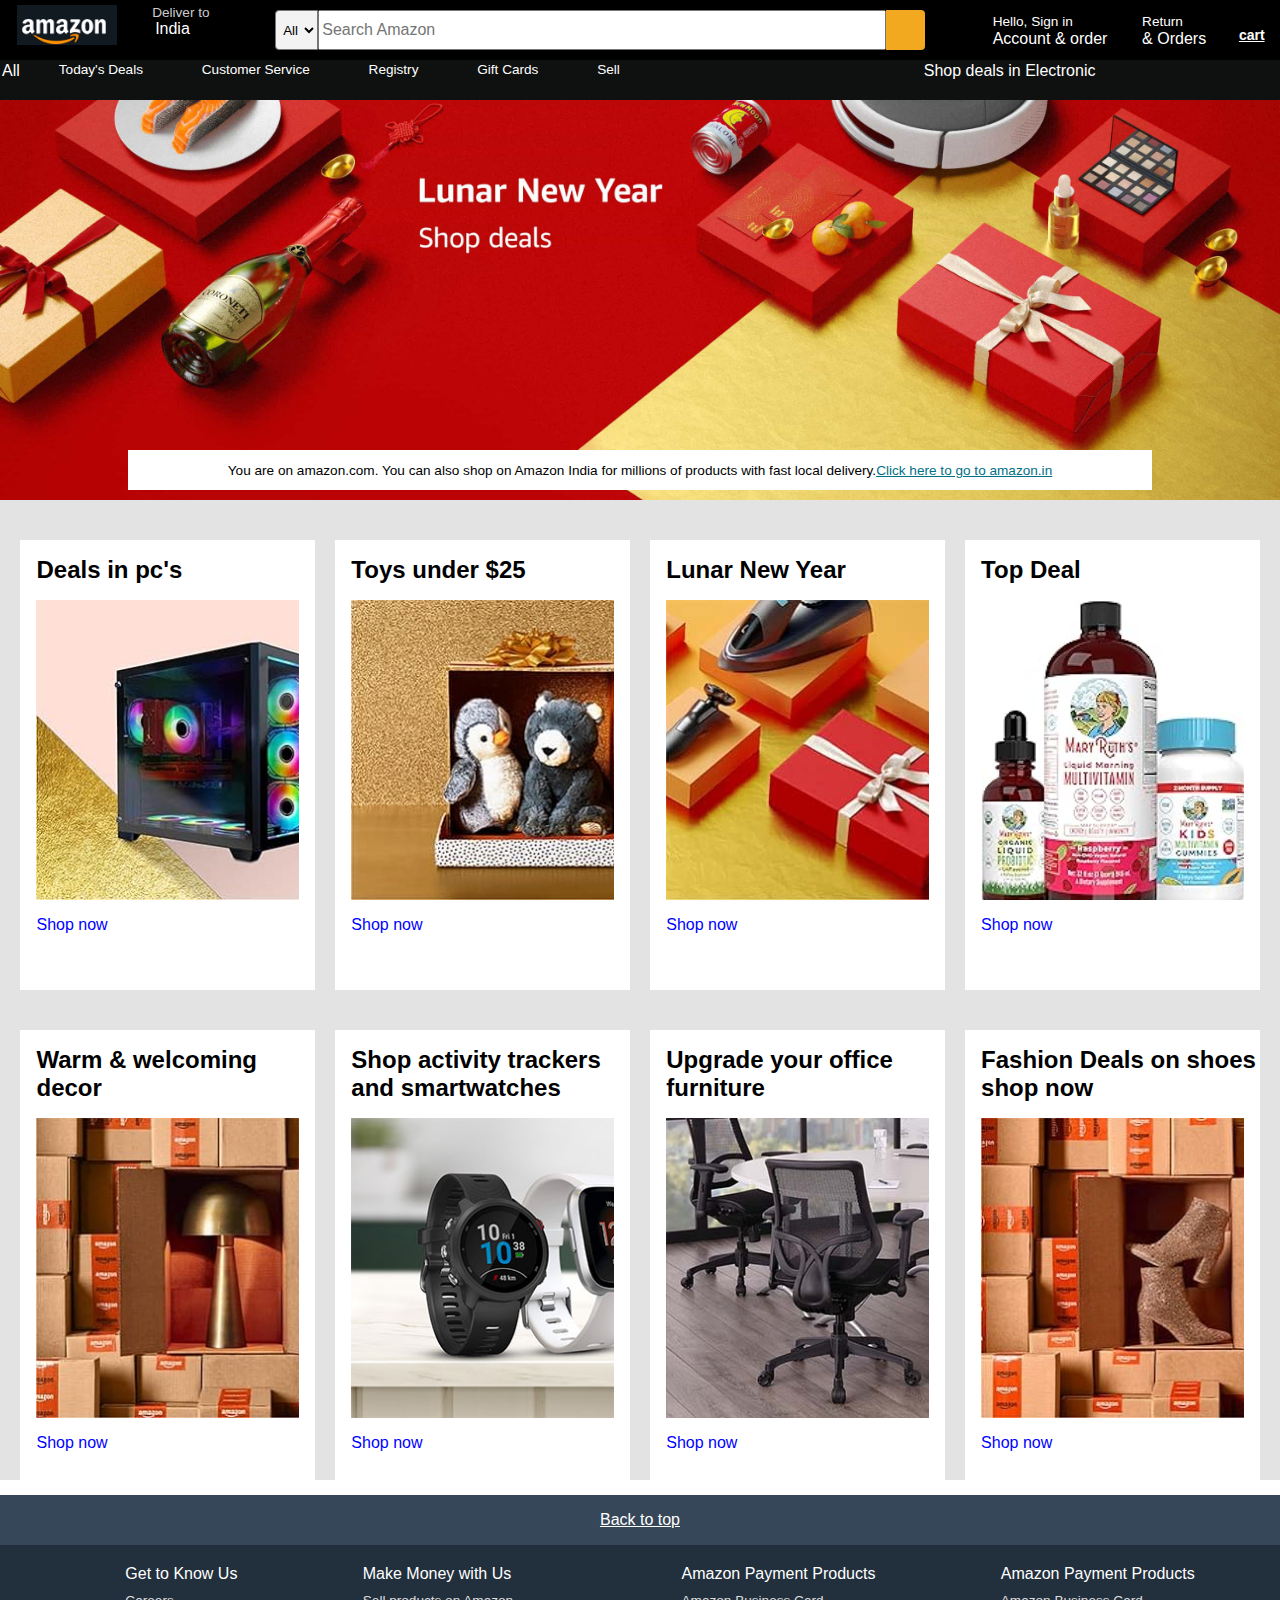
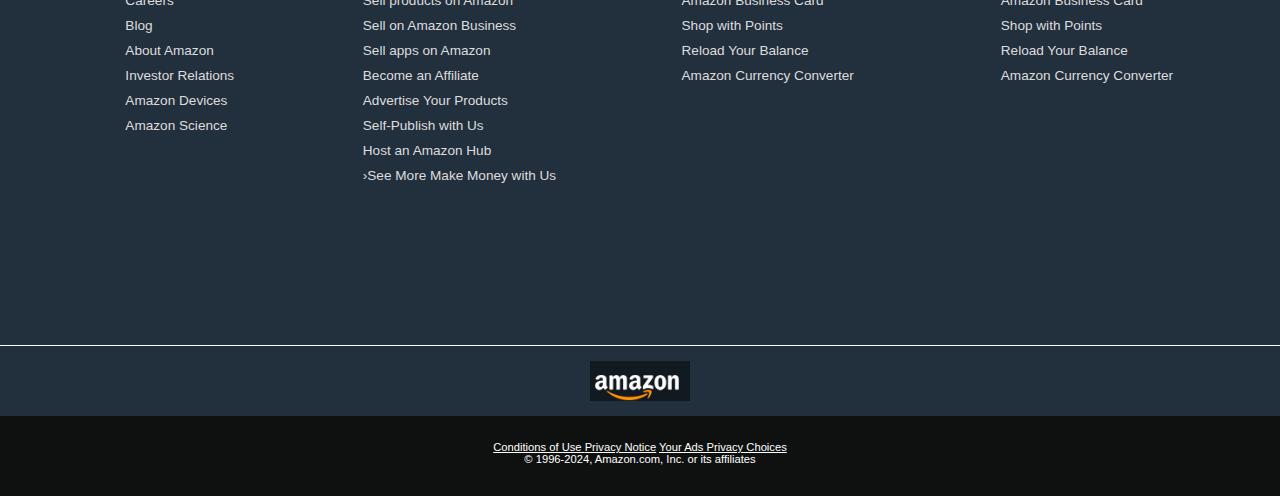
<file: amazon_clone/index.html>
<!DOCTYPE html>
<html lang="en">
<head>
    <meta charset="UTF-8">
    <meta name="viewport" content="width=device-width, initial-scale=1.0">
    <title>Amazon</title>
    <link rel="shortcut icon" href="logo2.png" type="image/x-icon">
    <link rel="stylesheet" href="style.css">
    <link rel="stylesheet" href="https://cdnjs.cloudflare.com/ajax/libs/font-awesome/6.5.1/css/all.min.css" integrity="sha512-DTOQO9RWCH3ppGqcWaEA1BIZOC6xxalwEsw9c2QQeAIftl+Vegovlnee1c9QX4TctnWMn13TZye+giMm8e2LwA==" crossorigin="anonymous" referrerpolicy="no-referrer" />
</head>

<body>
<header>
    <nav class="nav-bar">
        <div class="my-logo border">
            <div class="logo"></div>
        </div>

        <div class="add-nav border">
            <p class="add-first">Deliver to</p>
            <div class="ind">
                <i class="fa-solid fa-location-dot"></i>                        
                <p class="add-sec">India</p>
            </div>
        </div>
        <div class="nav-search hov">
            <select  id="sele">
                <option>All</option>
                <option value="">h i</option>
            </select>
            <input type="text" class="inp" placeholder="Search Amazon">
            <div class="sch-icon">
                <i class="fa-solid fa-magnifying-glass"></i>
            </div>
        </div>

        <div class="sign border">
            <p><span>Hello, Sign in</span></p>
            <p class="txt2"> Account & order</p>

        </div>
        <div class="return border">
            <p><span>Return</span></p>
            <p class="txt2">& Orders</p>
        </div>
        <div class="cart">
            <i class="fa-solid fa-cart-arrow-down"></i>
            <a href="nextpaga.html"><b>cart</b></a>
        </div>
    </nav>
        <div class="pan">
            <div class="pan-all border">
                <i class="fa-solid fa-bars"></i>
                All
            </div>
            <div class="ops border">
                <p>Today's Deals</p>
                <p>Customer Service</p>
                <p>Registry</p>
                <p>Gift Cards</p>
                <p>Sell</p>
            </div>
            <div class="deals border">
                Shop deals in Electronic
            </div>
        </div>

</header>
    <div class="hero">
        <div class="msg">
            <p class="hi">You are on amazon.com. You can also shop on Amazon India for millions of products with fast local delivery. <a href="">Click here to go to amazon.in</a></p>
        </div>
    </div>
<!-- shaping -->
    <div class="shop">
        <div class="shoping" id="top">
            <div class="box b1">
                <h2 style="color: black;">Deals in pc's</h2>
                <div class="img" style="background-image: url('box-1.jpg');"></div>
                <a href="nextpaga.html" >Shop now</a>
            </div>
            <div class="box b1">
                <h2 style="color: black;">Toys under $25</h2>
                <div class="img" style="background-image: url('box-2.jpg');"></div>
                <a href="nextpaga.html" >Shop now</a>
            </div>
            <div class="box b1">
                <h2 style="color: black;">Lunar New Year</h2>
                <div class="img" style="background-image: url('box-3.jpg');"></div>
                <a href="nextpaga.html" >Shop now</a>
            </div>
            <div class="box b1">
                <h2 style="color: black;">Top Deal</h2>
                <div class="img" style="background-image: url('box-4.jpg');"></div>
                <a href="nextpaga.html" >Shop now</a>
            </div>
            <div class="box b1">
                <h2 style="color: black;">Warm & welcoming decor</h2>
                <div class="img" style="background-image: url('box-5.jpg');"></div>
                <a href="nextpaga.html" >Shop now</a>
            </div>
            <div class="box b1">
                <h2 style="color: black;">Shop activity trackers and smartwatches</h2>
                <div class="img" style="background-image: url('box-6.jpg');"></div>
                <a href="nextpaga.html" >Shop now</a>
            </div>
            <div class="box b1">
                <h2 style="color: black;">Upgrade your office furniture</h2>
                <div class="img" style="background-image: url('box-7.jpg');"></div>
                <a href="nextpaga.html" >Shop now</a>
            </div>
            <div class="box b1">
                <h2 style="color: black;"> Fashion Deals on shoes shop now</h2>
                <div class="img" style="background-image: url('box-8.jpg');"></div>
                <a href="nextpaga.html" >Shop now</a>
            </div>
        </div>
    <footer>
        <div class="panel1">
            <a href="top">Back to top</a>
        </div>
        <div class="panel2">
            <ul>
                <p>Get to Know Us</p>
                <a>Careers</a>
                <a>Blog</a>
                <a>About Amazon</a>
                <a>Investor Relations</a>
                <a>Amazon Devices</a>
                <a>Amazon Science</a>
            </ul>
            <ul>
                <p>Make Money with Us</p>
                <a href="">Sell products on Amazon</a>
                <a href="">Sell on Amazon Business</a>
                <a href="">Sell apps on Amazon</a>
                <a href="">Become an Affiliate</a>
                <a href="">Advertise Your Products</a>
                <a href="">Self-Publish with Us</a>
                <a href="">Host an Amazon Hub</a>
                <a href="">›See More Make Money with Us</a>
            </ul>
            <ul>
                <p>	 Amazon Payment Products </p>
                <a href="">Amazon Business Card</a>
                <a href="">Shop with Points</a>
                <a href="">Reload Your Balance</a>
                <a href="">Amazon Currency Converter</a>
            </ul>
            <ul>
                <p>	 Amazon Payment Products </p>
                <a href="">Amazon Business Card</a>
                <a href="">Shop with Points</a>
                <a href="">Reload Your Balance</a>
                <a href="">Amazon Currency Converter</a>
            </ul>
        </div>
        <div class="panel3">
            <div class="logo2"></div>
        </div>
        <div class="panel4">
            <div class="pages">
                <a href="">Conditions of Use </a>
                <a href="">Privacy Notice</a>
                <a href="">Your Ads Privacy Choices</a>
            </div>
            <div class="copy">
                © 1996-2024, Amazon.com, Inc. or its affiliates
            </div>
         </div>
    </footer>
</body>
</html>
</file>
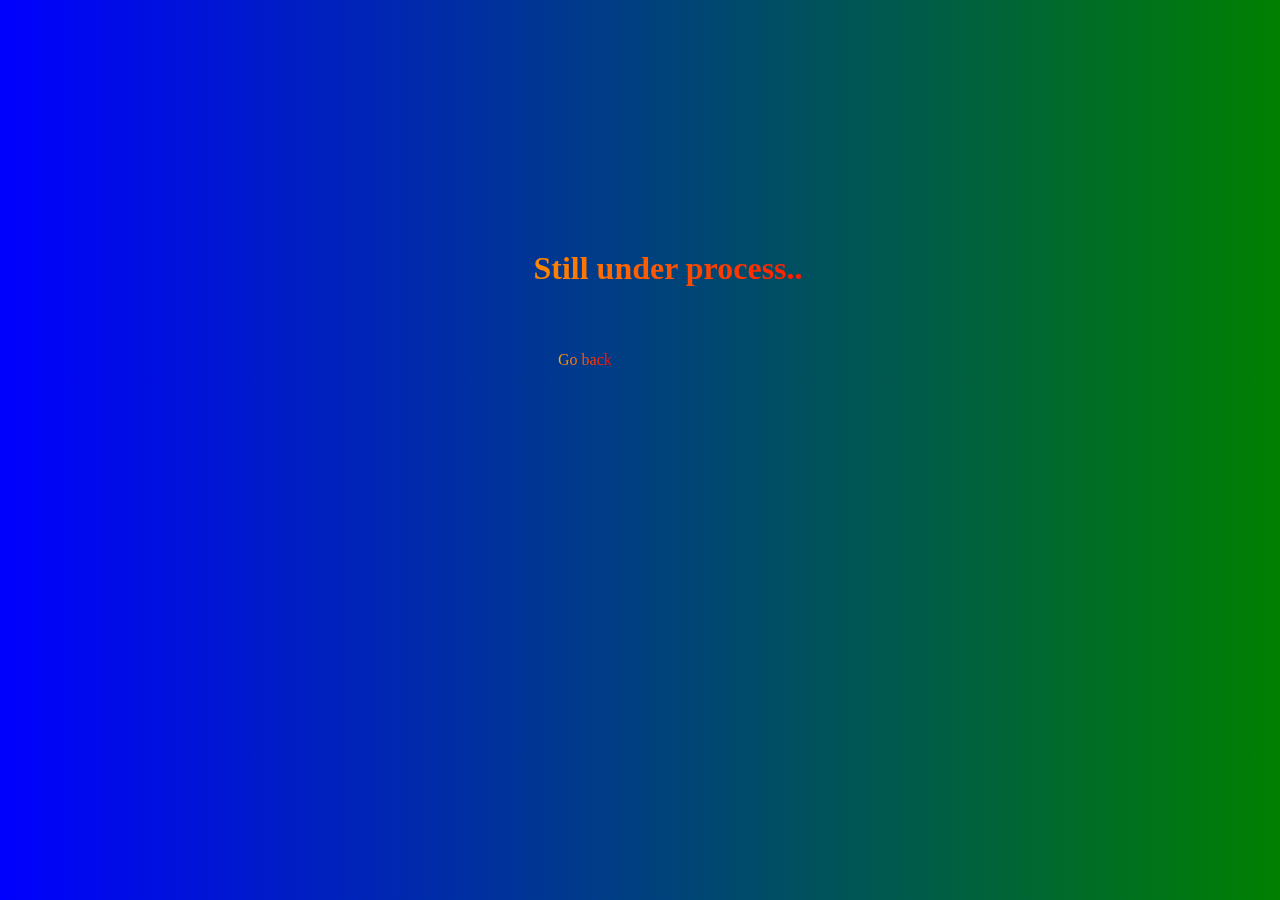
<file: amazon_clone/nextpaga.html>
<!DOCTYPE html>
<html lang="en">
<head>
    <meta charset="UTF-8">
    <meta name="viewport" content="width=device-width, initial-scale=1.0">
    <title>Next</title>
    <style>
        h1{
            background: linear-gradient(90deg, orange,red );
            -webkit-background-clip: text;
            color: transparent;
            font-weight: bold;
            margin-top: 250px;
            margin-left:460px ;            width: 400px;
            height: 5rem;
        }
        body{
            background: linear-gradient(90deg ,blue,green);
        }
        a{
            background: linear-gradient(90deg, orange,red );
            -webkit-background-clip: text;
            color: transparent;
            margin-left: 550px ;
        }
        a:hover{
            color: orangered;
        }
    </style>

</head>
<body>
    <h1  style="text-align: center;">Still under process..</h1>
    <a href="index.html">Go back</a>
</body>
</html>
</file>
<file: amazon_clone/style.css>
*{
    margin: 0;
    font-family: Arial, "Helvetica Neue", Helvetica, sans-serif;
    border: border-box;
    color: white;
    
}

nav {
    height: 60px;
    background-color: black;
    display: flex;
    align-items: center;
    justify-content: space-around;
}
.my-logo{
    height: 50px;
    width: 100px;
    
}
.logo{
    height: 40px;
    width: 100px;
    background-image:url("amazon-logo.png") ;
    background-size: cover;
}
.border{
    border: 2px solid transparent;
}
.border:hover{
     border: 2px solid white;
}

.add-nav{
    width: 90px;
    height: 50px;
}
/* add box. */
.add-nav{
    color: white;
}

.add-first{
    color: #cccccc;
    font-size: 0.85rem;

}
.add-sec{
    color: #ffffff;
    font-size: 1rem;
    margin-left: 3px;
}
.ind{
    display: flex;
}
/* secrch */
.nav-search{
    width: 650px;
    height: 40px;
    background-color: black;
    display: flex;
    border-radius: 4px;
    justify-content: space-evenly;
    
}
#sele{
    color: black;
    background-color: #f3f3f3;
    width: 50px;
    text-align: center;
    border-top-left-radius: 4px;
    border-bottom-left-radius: 4px;
}
.inp{
    width: 100%;
    font-size: 1rem;

}
.sch-icon{
    width: 45px;
    display: flex;
    align-items: center;
    justify-content: center;
    font-size: 1.2rem;
    background-color:rgb(243, 169, 31) ;
    border-top-right-radius: 4px;
    border-bottom-right-radius: 4px;
}
.hov:hover{
    border:2px solid rgb(243, 169, 31)  ;
}
.sign{
    font-weight: 5px;
    margin-left: 35px;
}
span{
    font-size: .85rem;
}
.txt2{
    font-weight: 7px;
    
}
.cart i {
    font-size: 30px;
}
.cart{
    font-size: 14px;
    font-weight: 700;
}

i{
    color: gray;
    display: inline;
    font-weight: 500;
}
.pan{
    background-color: #0f1111;
    height: 40px;
    display: flex;
}
.ops p{
    display: inline;
    align-items: center;
    justify-content: space-evenly;
    font-weight: .9rem;
    padding: 20px;
    margin-left: 15px;
}
.ops{
    width: 70%;
    font-size: .85rem;
}
.deals{
    display: flex;
    justify-items: center;
}
.hero{
    background-image: url(header.jpg);
    background-size: cover;
    height: 400px;
    font-size: .85rem;
    display: flex;
    justify-content: center;
    align-items: end;
}
.hero p{
    color: black;
    height: 40px;
    background-color: white;
    display: flex;
    align-items: center;
    justify-content: center;
}
.hero a{
    color: #007185;
}
.msg{
    width: 80%;
    margin-bottom: 10px;
}

/* shopping */
.shoping{
    display: flex;
    flex-wrap: wrap;
    justify-content: space-evenly;
    background-color: #e3e3e3;

    
}
.box{
    margin-top: 40px;
    height: 450px;
    width: 23%;
    background-color: white;
    color: black;
}
.img{
    height:300px ;
    background-size: cover;
    margin: 1rem;
}
.box h2{
    margin-top: 1rem;
    margin-left: 1rem;
}
.box a{
    margin-left: 1rem;
    color: blue;
    text-decoration: none;
}
.panel1 {
    height: 50px;
    background-color: #37475a;
    margin-top: 15px;
    display: flex;
    justify-content: center;
    align-items: center;
}
.panel2{
    background-color: #222f3d;
    height: 400px;
    display: flex;
    justify-content: space-evenly;
}
ul{
    margin-top: 20px;
}
ul a{
    display: block;
    font-size: .85rem;
    margin-top: 10px;
    color: #dddddd;
    text-decoration: none;
}
.panel3 {
    background-color: #222f3d;
    height: 70px;
    color: white;
    border-top: .5px white solid;
    display: flex;
    justify-content: center;
    align-items: center;
}
.logo2{
    height: 40px;
    width: 100px;
    background-image:url("amazon-logo.png") ;
    background-size: cover;
}
.panel4{
    background-color: #0f1111;
    height: 80px;
    font-size: .7rem;
}
.copy{
    text-align: center;
}
.pages{
    
    text-align: center;
    padding-top: 25px ;
}
.box:hover{
    margin: 2px;
    background-color: rgb(243, 169, 31);
}
.box a:hover{
    color: red;
}
</file>
